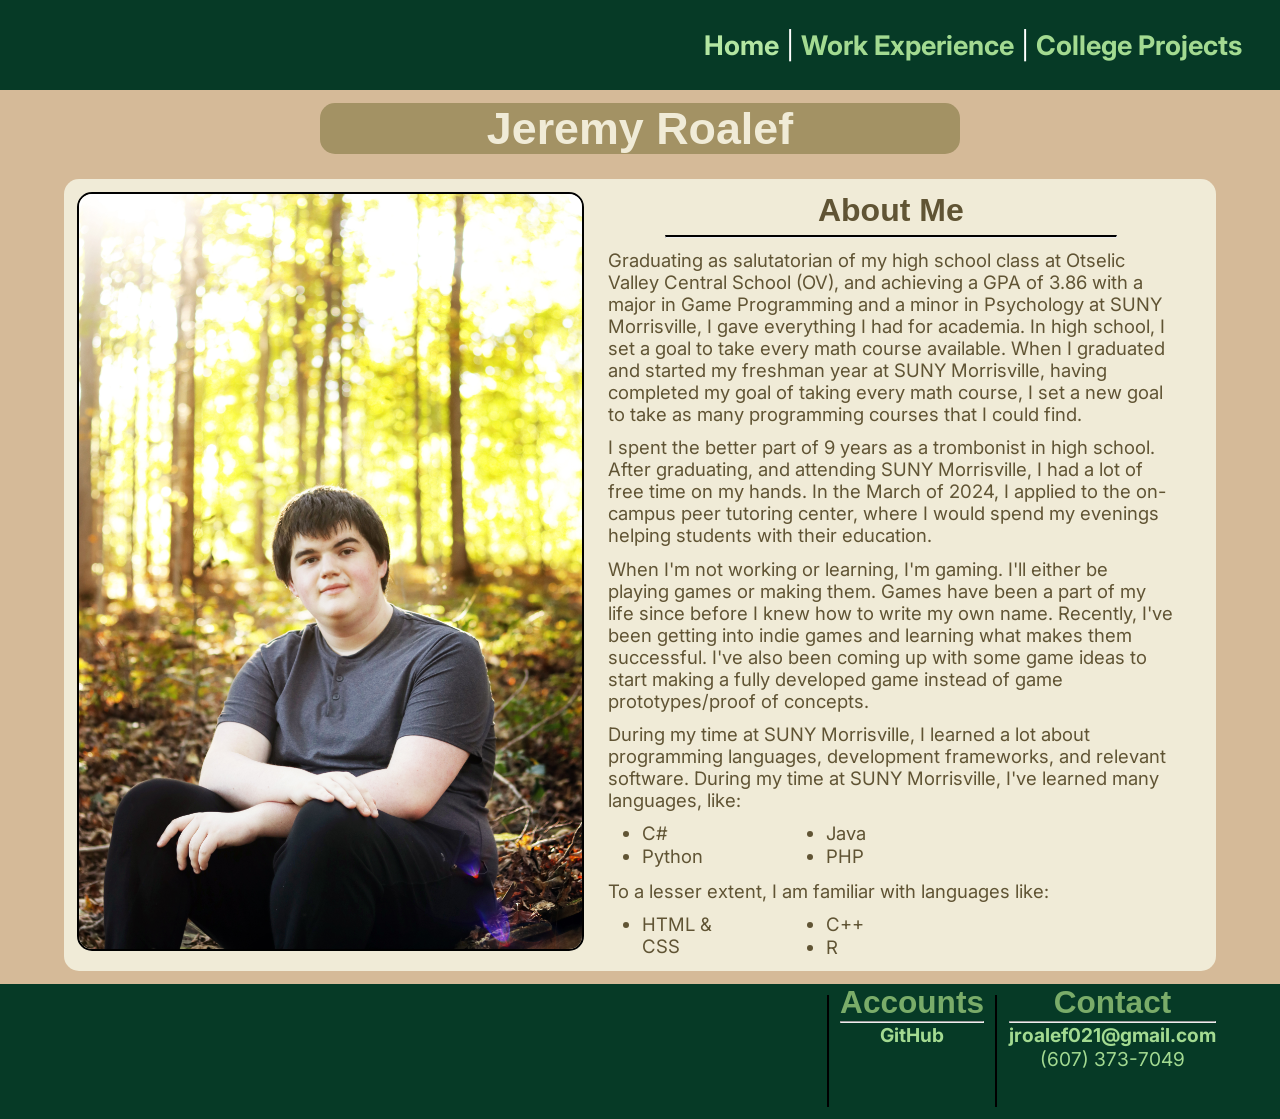
<file: index.html>
<!DOCTYPE html>
<html>
    <head>
        <title>Jeremy Roalef Portfolio - Home</title>
        <link rel="stylesheet" href="CSS/styles.css">
        <!--Font styling-->
        <link rel="preconnect" href="https://fonts.googleapis.com">
        <link rel="stylesheet"
        href="https://fonts.googleapis.com/css2?family=Inter:wght@400;600;700&display=swap">
        <meta charset = "UTF-8">
        <meta name="viewport" content="width=device-width, initial-scale=1.0" />
    </head>

    <body>
        <header>
            <nav>
                <div class = "portfolio-links">
                    <a href="">Home</a> |
                    <a href="WorkExperience/index.html">Work Experience</a> |
                    <a href="CollegeProjects/index.html">College Projects</a>
                </div>
            </nav>
        </header>

        <h1 class = "intro-header">Jeremy Roalef</h1>

        <main class = "content-section">
            <img src="Images/SeniorPhoto01.jpg">
            <div class = "vertical-bar"></div>
            <div class = "content">
                <h2 class = "center-text">About Me</h2>
                <hr>
                <p>
                    <!--Academic Experience-->
                    Graduating as salutatorian of my high school class at Otselic Valley Central School (OV), and achieving a GPA of 3.86 with a major in 
                    Game Programming and a minor in Psychology at SUNY Morrisville, I gave everything I had for academia. In high school, 
                    I set a goal to take every math course available. When I graduated and started my freshman year at SUNY Morrisville, having completed my 
                    goal of taking every math course, I set a new goal to take as many programming courses that I could find.
                </p>
                <p>
                    <!--Work Experience, extracurricular activities-->
                    I spent the better part of 9 years as a trombonist in high school. After graduating, and attending SUNY Morrisville, I had a lot of free 
                    time on my hands. In the March of 2024, I applied to the on-campus peer tutoring center, where I would spend my evenings helping students 
                    with their education.
                </p>
                <p>
                    <!--Hobbies-->
                    When I'm not working or learning, I'm gaming. I'll either be playing games or making them. Games have been a part of my life since before 
                    I knew how to write my own name. Recently, I've been getting into indie games and learning what makes them successful. I've also been coming 
                    up with some game ideas to start making a fully developed game instead of game prototypes/proof of concepts.
                </p>
                <p>
                    <!--Coding-->
                    During my time at SUNY Morrisville, I learned a lot about programming languages, development frameworks, and relevant software. During my time at
                    SUNY Morrisville, I've learned many languages, like:
                </p>
                <ul class = "list-double-column">
                    <li>C#</li>
                    <li>Python</li>
                    <li>Java</li>
                    <li>PHP</li>
                </ul>
                <p>
                    To a lesser extent, I am familiar with languages like:
                </p>

                <ul class = "list-double-column">
                    <li>HTML & CSS</li>
                    <li>C++</li>
                    <li>R</li>
                </ul>
            </div>
        </main>

        <footer>
            <div class="vertical-bar"></div>
            <div>
                <h3 class = "center-text">Accounts</h3>
                <hr>
                <div class = "footer-content">
                    <a href = "https://github.com/JeremyRoalef">GitHub</a>
                </div>

            </div>
            <div class = "vertical-bar"></div>
            <div>
                <h3 class = "center-text">Contact</h3>
                <hr>
                <div class = "footer-content">
                    <a href="mailto:jroalef021@gmail.com">jroalef021@gmail.com</a>
                    <p>(607) 373-7049</p>
                </div>
                
            </div>
        </footer>
    </body>
</html>
</file>
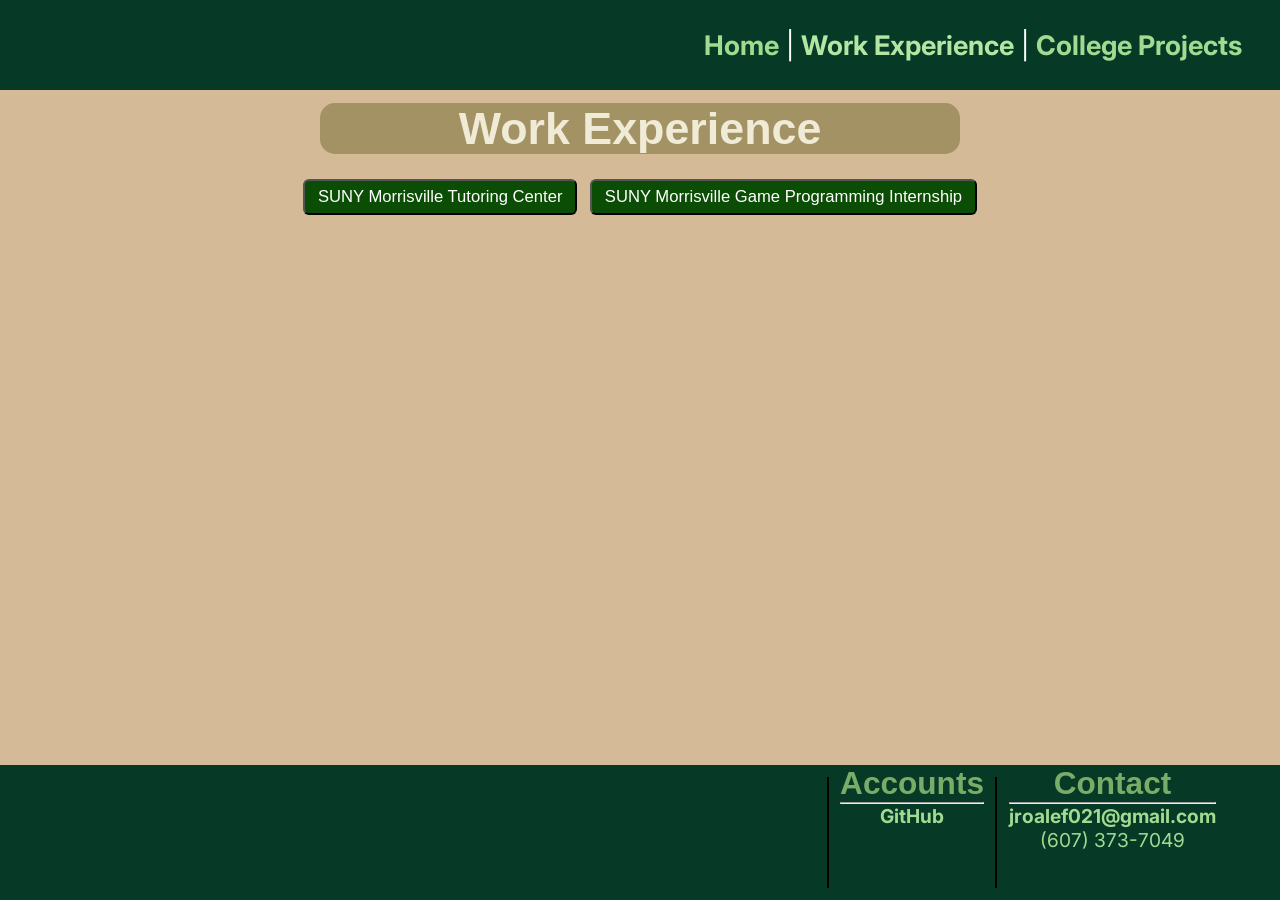
<file: WorkExperience/index.html>
<!DOCTYPE html>
<html>
    <head>
        <title>Jeremy Roalef Portfolio - Work Experience</title>
        <link rel="stylesheet" href="../CSS/styles.css">
        <!--Font styling-->
        <link rel="preconnect" href="https://fonts.googleapis.com">
        <link rel="stylesheet"
        href="https://fonts.googleapis.com/css2?family=Inter:wght@400;600;700&display=swap">
        <meta charset = "UTF-8">
        <meta name="viewport" content="width=device-width, initial-scale=1.0" />
    </head>

    <body>
        <header>
            <nav>
                <div class = "portfolio-links">
                    <a href="../index.html">Home</a> |
                    <a href="">Work Experience</a> |
                    <a href="../CollegeProjects/index.html">College Projects</a>
                </div>
            </nav>
        </header>

        <h1 class = "intro-header">Work Experience</h1>

        <div class = "button-container">
            <button class = "work-button" onclick="openWorkContainer('TutoringCenter')">SUNY Morrisville Tutoring Center</button>
            <button class = "work-button" onclick="openWorkContainer('MorrisvilleInternship')">SUNY Morrisville Game Programming Internship</button>
        </div>

        <!--WORK CONTENT-->
        <main>
            <div class = "work-container" id="TutoringCenter">
                <div class = "work-metadata">
                    <h3>SUNY Morrisville Peer Tutoring</h3>
                    <p>Spring 2024-2025, Spring 2026</p>
                </div>
                
                <div class = "content-section">
                    <img src = "Images/tutoring-center.png">
                    <div class="vertical-bar"></div>
                    <div class = "content">
                        <p>
                            During my sophomore year at SUNY Morrisville, I applied 
                            to become a peer tutor at the 
                            <a href = "https://www.morrisville.edu/office/tutoring-center">tutoring center</a>.
                            My primary responsibilities as a peer tutor include:
                        </p>
                        <ul>
                            <li>Helping my peers succeed in their courses</li>
                            <li>Facilitating a learning minset in students</li>
                            <li>Documenting tutor sessions and tracking student progress</li>
                            <li>Performing database entries using the tutoring center's front-end application system</li>
                        </ul>
                        <p>
                            Additionally, I would continue to tutor courses as I 
                            completed them while obtaining my Bachelor's degree. 
                            During my last semester as a peer tutor, I 
                            offered tutoring services in 26 courses, 
                            many of which were courses in information technology and mathematics.
                        </p>
                        <br>
                        <p>
                            Being a peer tutor taught me a lot about how I can 
                            communicate my ideas to others effectively. Knowing 
                            the course material was not enough. I had to determine how
                            to convey the information to the tutee such that they understand it.
                        </p>
                    </div>

                </div>
            </div>
            <div class = "work-container" id="MorrisvilleInternship">
                <div class = "work-metadata">
                    <h3>SUNY Morrisville Game Programming Internship</h3>
                    <p>Spring 2026</p>
                </div>

                <div class = "internship-presentation">
                    <img src = "Morrisville-Internship/CITA 480 - Internship Presentation to CIT Community.gif" 
                        alt = "Internship Slideshow">
                </div>

                <div class = "content-section">
                    <div class = "content">
                        <h3>Overview</h3>
                        <hr>
                        <p>
                            Completing a semester-long internship is required for almost every major at SUNY Morrisille.
                            While most student look outward to find an internship from a company, I was concerned
                            about improving the Game Programming major experience. I was the first year of graduates from
                            Morrisville's Game Programming major, and I wanted to help shape the future of the major.
                            When Morrisivlle announced that it will start offering on-campus internships, I took the opportunity
                            to propose my internship to the CIT department.
                        </p>
                    </div>
                </div>

                <div class = "content-section">
                    <div class = "content">
                        <h3>Primary Responsibilities</h3>
                        <hr>
                        <p>
                            My internship responsibilities were focused around solving some problem the department was facing
                            or improving an existing product/service. My responsibilities can be broken into three categories:
                            marketing, student support, and game development.
                        </p>
                    </div>
                </div>
                <div class = "content-section">
                    <div class = "content">
                        <h4 class = "center-text">Marketing</h4>
                        <hr>
                        <p>
                            SUNY Morrisville's Game Programming major had a massive marketing issue. If you were to ask people on campus
                            they knew Morrisivlle had a game programming major, the majority likely wouldn't even know the major existed.
                            In result, I would spend the majority of time marketing the major.
                        </p>
                        <br>
                        <p>
                            Most of my time marketing went towards poster development. Since many students were unaware of the game programming majoer,
                             each poster created was to help inform students about the major. I was given a library of images and a camera to
                            create the posters, and I chose Figma to design the layout for each poster. 
                        </p>
                        <br>
                        <p>
                            My last accomplishment for marketing the major was the creation of the <a href = "https://suny-morrisville-cita.github.io/Student-Project-Archive/">Game Programming Student Project Archive</a>.
                            This page shows everything that students have accomplished in the major, from their game projects in GameMaker Studio, Unity, and Unreal, to assets and projects they
                            completed in Blender. 
                        </p>
                    </div>
                    <div class = "vertical-bar"></div>
                    <img src ="Images/Poster 1 Revision V1.png">
                    
                </div>

                <div class = "content-section">
                    <img src ="Morrisville-Internship/Student Support.png">
                    <div class = "vertical-bar"></div>
                    <div class = "content">
                        <h4 class = "center-text">Student Support</h4>
                        <hr>
                        <p>
                            With Morrisivlle's Game Progarmming major being so new, there was no central location for student
                             resources. As time went on, this proved to be an increasinly larger problem as many of my
                            peers would forget things and spend days relearing concepts. So, I set out to work on student support
                            documentation and build a central hub to store these documents.
                        </p>
                        <br>
                        <p>
                            Morrisivlle's CIT department did not have something I could use to store documentation. In result, it
                            was up to me to develop the storage location for all student resources. The CIT department set me up with an 
                            internal email which I used to develop a new Microsoft Team and a public 
                            <a href = "https://github.com/SUNY-Morrisville-CITA">GitHub account</a>. While the Team is only available to
                            students in the CIT department, you can find the code I added to the GitHub on C# fundamentals 
                            <a href = "https://github.com/SUNY-Morrisville-CITA/C-Sharp-Fundamentals">here</a>.
                        </p>
                        <br>
                        <p>
                            Most of the documentation I created was centered around game development. This includes topics on how to use game
                            engines like <a href = "Morrisville-Internship/GameMaker Document.pdf">GameMaker Studio</a> and <a href = "Morrisville-Internship/Unity Document.pdf">Unity</a> to asset software like Blender. 
                            I primarily focused on text-based documentation, but I also experimented with video documents using the recording software, OBS, and editing videos with CapCut.
                        </p>
                    </div>
                </div>

                <div class = "content-section">
                    <div class = "content">
                        <h4 class = "center-text">Game Development</h4>
                        <hr>
                        <p>
                            Part of the game programming internship was to give me free roam to build a video game. I landed on an demo game
                            developed from another student for his final project and requested to expand on his game for my internship. I was given
                            approval and started development on my forked <a href = "https://github.com/JeremyRoalef/RacingGameMultiplayer">GitHub repository</a>.
                        </p>
                        <br>
                        <p>
                            The video game, Midnight Drifters, is a multiplayer racing game developed in Unity. My primary goal for the game was to learn multiiplayer architecture
                            in a familiar game engine. However, I also wanted to finish the game and release it on Steam. Unfortunately, due to time restrictions and other internship
                             responsibilities, I was not able to finish developing the video game. The game is playable, though, with known bugs and missing assets. You may play the game
                             alone or with others by downloading it 
                             <a href = "https://jeremyroalef.itch.io/cita-480-internal-multiplayer-game-demo">here</a>.
                        </p>
                        <br>
                        <p>
                            I chose to implement the client-server multiplayer architecture due to its affordability and simplicity. Unity handles most of the networking through their
                            script components and network manager singleton. All I had to do was customize the logic for starting as a host and joining a session as a client. You may find how
                            I handled client/host sessions <a href = "https://github.com/JeremyRoalef/RacingGameMultiplayer/blob/main/312FinalProject/Assets/Networking/NetworkSession.cs">here</a>.
                        </p>
                    </div>
                    <div class = "vertical-bar"></div>
                    <img src ="Morrisville-Internship/Game Deveopment.png">
                </div>

                <div class = "content-section">
                    <div class = "content">
                        <h4 class = "center-text">Software & Technology Used</h4>
                        <hr>
                        <div class = "technology-container">
                            <div class = "technology-group">
                                <h5>Marketing Development</h5>
                                <ul>
                                    <li>Figma</li>
                                </ul>
                            </div>

                            <div class = "technology-group">
                                <h5>Student Support</h5>
                                <ul>
                                    <li>Microsoft Word</li>
                                    <li>Microsoft PowerPoint</li>
                                    <li>OBS</li>
                                    <li>CapCut</li>
                                    <li>GitHub</li>
                                </ul>
                            </div>

                            <div class = "technology-group">
                                <h5>Game Development</h5>
                                <ul>
                                    <li>Unity</li>
                                    <li>GitHub</li>
                                    <li>Blender</li>
                                    <li>Jira</li>
                                </ul>
                            </div>
                        </div>
                    </div>

                </div>
            </div>
        </main>


        <!--END OF WORK CONTENT-->
        <footer>
            <div class="vertical-bar"></div>
            <div>
                <h3 class = "center-text">Accounts</h3>
                <hr>
                <div class = "footer-content">
                    <a href = "https://github.com/JeremyRoalef">GitHub</a>
                </div>

            </div>
            <div class = "vertical-bar"></div>
            <div>
                <h3 class = "center-text">Contact</h3>
                <hr>
                <div class = "footer-content">
                    <a href="mailto:jroalef021@gmail.com">jroalef021@gmail.com</a>
                    <p>(607) 373-7049</p>
                </div>
                
            </div>
        </footer>
    </body>
</html>

<script>
    function openWorkContainer(workID){

        // Hide all work containers
        document.querySelectorAll(".work-container")
            .forEach(c => c.classList.remove("active"));

        // If a specific container was requested, show it
        if(workID !== ""){
            document.getElementById(workID)
                .classList.add("active");
        }
    }
</script>
</file>
<file: CSS/styles.css>
/*General Styling*/
*{
	margin: 0;
	padding: 0;
	box-sizing: border-box;
}
html{
	height: 100%;
    margin: 0;
}
body{
	width: 100%; /*Remove horizontal margins from parent element*/
	height: 100%; /*Remove vertical margins from parent element*/
	font-size: clamp(18px, 3vh, 32px);
	display: flex; /*Structures the content to fit in a flexbox*/
	flex-direction: column; /*Structures the flexbox's content vertically*/
    margin: 0;
    min-height: 100vh;
    
	/*Color*/
	background-color: #d5ba98;
    font-family: 'Inter', sans-serif;
}

header, footer{
	min-height: 10%;	
	width: 100%;
	background-color: #063a26;
	color: #7aac69;
}

p{
    font-size: clamp(1px, 1.45vw, 64px);
}
footer{
    min-height: 15%;
    display: flex;
    justify-content: flex-end;
    padding: 0% 5%;
    margin: 0;
}

.footer-content{
    display: flex;
    justify-content: center;
    align-items: center;
    flex-direction: column;
    color: #a3da91;
}
.footer-content a, p{
    font-size: clamp(1px, 1.5vw, 64px);
}

.center-text{
    text-align: center;
}

main{
	flex: 1; /*Extends the content to fit the size of the screen if the content is too little*/
}
nav{height: 1px;
	display: flex;
	justify-content: horizontal;
	align-items: center;
	height: 100%;
}
a{
	text-decoration: none;
	font-weight: bold;
}
a:link{
	color: #a3da91;
}
a:visited{
	color: #b3e6a2;
}
a:hover{
	color: #8ac776;
}
a:active{
	color: #67a951;
}

.portfolio-links{
    margin-left: auto;
	padding-right: 3%;
	color: white;
}

h1{
	font-size: clamp(18px, 3.5vw, 128px);
}

h1, h2, h3, h4{
    font-family: 'Open Sans', sans-serif;
}

/*Home Page Styling*/
.intro-header{
    /*Width Settings*/
    min-width: 50%;
    max-width: 70%;

    /*Alignment to other elements*/
    margin: 1%;

    /*Internal element alignment*/
    display: flex;
    justify-content: center;
    border-radius: clamp(3px, 3.5vw, 15px);
    background-color: #a39264;
    align-self: center;
    color: #f0ebd7
}

.content-section{
    background-color: #f0ebd7;
    margin: 1% 5%;
    padding: 1%;
    display: flex;
    justify-content: horizontal;
    align-items: flex-start;
    border-radius: clamp(3px, 3.5vw, 15px);
    flex: 1;
    height: auto;
}
.content-section img{
    width: 45%;
    height: auto;
    border-radius: clamp(3px, 3.5vw, 15px);
    border: 2px solid black;
}
.vertical-bar{
    border-left: 2px solid black;
    margin: 1%;
}

.content{
    flex: 0.95;
    color: #605434
}

.content h1{
    font-size: clamp(32px, 3.5vw, 128px);
    display: flex;
    justify-content: center;
}
.content h2{
    font-size: clamp(32px, 2.5vw, 128px);
}
.content h4{
    font-size: clamp(5px, 1.55vw, 64px);
}

.content hr{
    border-top: 2px solid black;
    margin: 1% 10%;
}
.content p{
    margin: 2% 0%;
    font-size: clamp(1px, 1.45vw, 64px);
}

.content ul{
    margin: 0 6%;
    font-size: clamp(1px, 1.45vw, 64px);
}

.content li{
    margin-bottom: 1%;
}

.list-double-column{
    margin: 0 auto;
    width: 50%;
    column-count: 2;
    column-gap: 30%;
    font-size: clamp(1px, 1.25vw, 64px);
}

/*Work Experience Page*/
.button-container{
    display: flex;
    flex-direction: Horizontal;
    justify-content: center;
    column-gap: 1%;
    margin: 1% 0;
}

.work-button{
	background-color: #0B4D04;
	color: white;
    width: auto;
	height: clamp(18px, 4vh, 512px);
	font-size: clamp(5px, 1.3vw, 32px);
	border-radius: 6px;
    padding: 0% 1%;
    text-align: center;
}
.work-button:hover{
	background-color: #0F7007;
}
.work-container{
    margin: 1% 4%;
    display: none;
    flex-direction: column;
    background-color: #f0ebd7;
    color: #605434;
    gap: 1%;
    border-radius: 12px;

    opacity: 0;
    visibility: hidden;
    transform: translateY(10px);
    pointer-events: none;

    transition:
        opacity 0.3s ease,
        transform 0.3s ease;
}
.work-container.active{
    display: flex;

    opacity: 1;
    visibility: visible;
    transform: translateY(0);

    pointer-events: auto;
}
.work-container h3{
    text-align: center;
}
.work-metadata h3{
    font-size: clamp(5px, 2vw, 64px);
}
.work-metadata{
    display: flex;
    flex-direction: column;
    align-items: center;
    margin: 1% 0%;
}
.work-content{
    background-color: #f0ebd7;
    margin: 1% 5%;
    padding: 1%;
    display: flex;
    justify-content: horizontal;
    align-items: flex-start;
    border-radius: clamp(3px, 3.5vw, 15px);
    flex: 1;
    height: auto;
}
.technology-container{
    display: flex;
    justify-content: center;
    gap: 4%;
    flex: 1;
}
.technology-group ul{
    padding-left: 3.5%;
}
.technology-group h5{
    font-size: clamp(5px, 1.3vw, 64px);
}
.internship-presentation{
    display: flex;
    flex: 1;
    justify-content: center;
}
.internship-presentation img{
    height: auto;
    width: 70%;
    border: 5px solid black;
}

/*Projects Page*/
.project-container{
    margin: 1% 4%;
    padding: 1%;
    display: none;
    background-color: #f0ebd7;
    color: #605434;
    gap: 1%;
    border-radius: 12px;

    /* Grid */
    grid-template-columns: repeat(3, 1fr);
    gap: 20px;

    opacity: 0;
    visibility: hidden;
    transform: translateY(10px);
    pointer-events: none;

    transition:
        opacity 0.3s ease,
        transform 0.3s ease;  
}

.project-container.active {
    display: grid;

    opacity: 1;
    visibility: visible;
    transform: translateY(0);

    pointer-events: auto;
}

.project-content{
    background-color: white;
    padding: 1%;
    border: 2px solid black;
    border-radius: 10px;
}
.project-metadata h3{
    font-size: clamp(18px, 2vw, 128px);
}
.project-metadata p{
    font-size: clamp(18px, 1.3vw, 128px);
}
.project-deliverables a{
    font-size: clamp(18px, 1.5vw, 128px);
}
.project-image{
    margin: 2% 0%;
    display: flex;
    justify-content: center;
    align-items: center;
}
.project-image img{
    width: auto;
    height: clamp(10vh, 95vh, 30vh);;

    aspect-ratio: 16/9;
    object-fit: cover;
    display: block;
    border-radius: 10px;
    border: 3px solid black;
    align-self: center;
}
</file>
